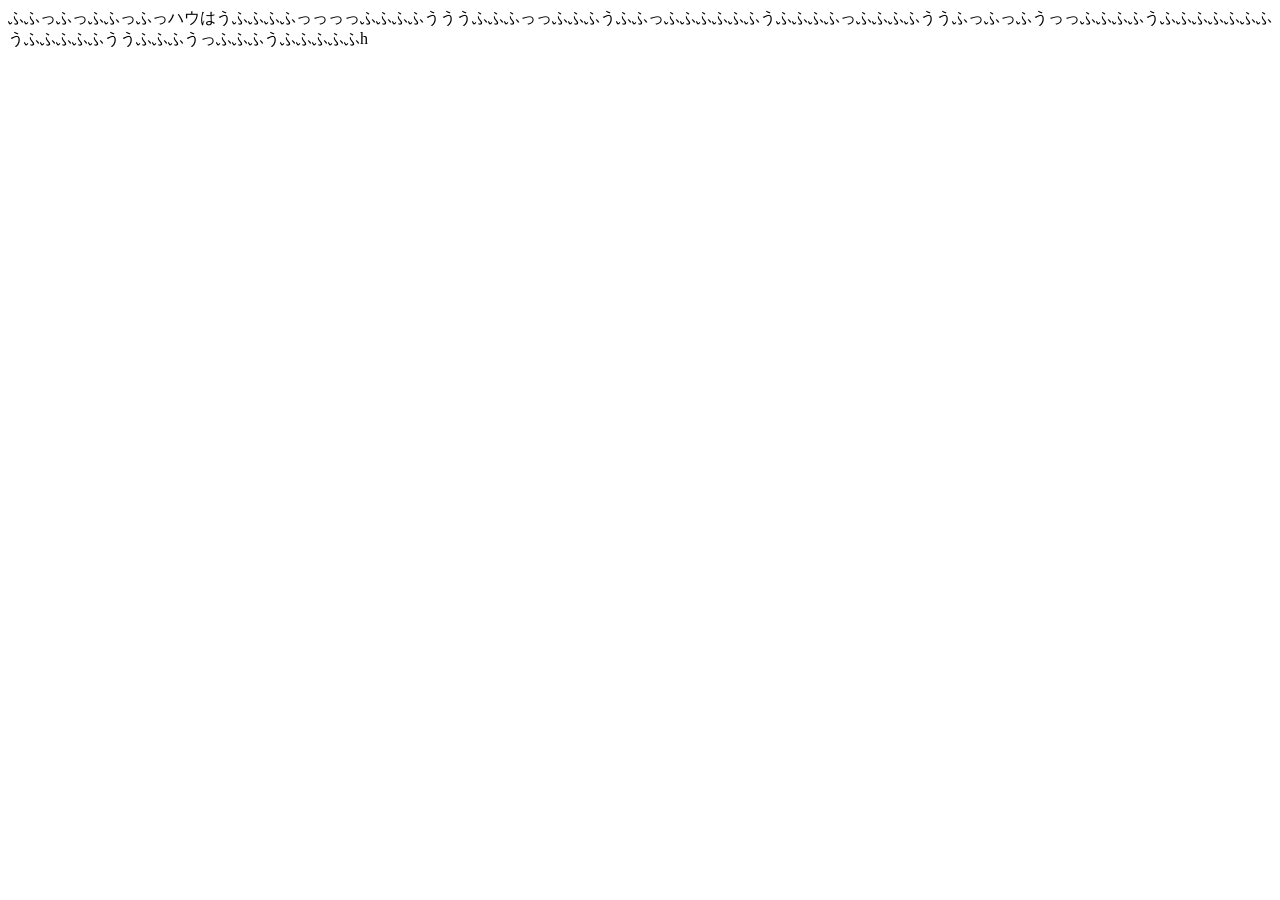
<file: index.html>
<!DOCTYPE html>
<html lang="en">
<head>
    <meta charset="UTF-8">
    <meta http-equiv="X-UA-Compatible" content="IE=edge">
    <meta name="viewport" content="width=device-width, initial-scale=1.0">
    <title>Document</title>
</head>
<body>
    ふふっふっふふっふっハウはうふふふふっっっっふふふふうううふふふっっふふふうふふっふふふふふふうふふふふっふふふふううふっふっふうっっふふふふうふふふふふふふうふふふふふううふふふうっふふふうふふふふふh
</body>
</html>
</file>
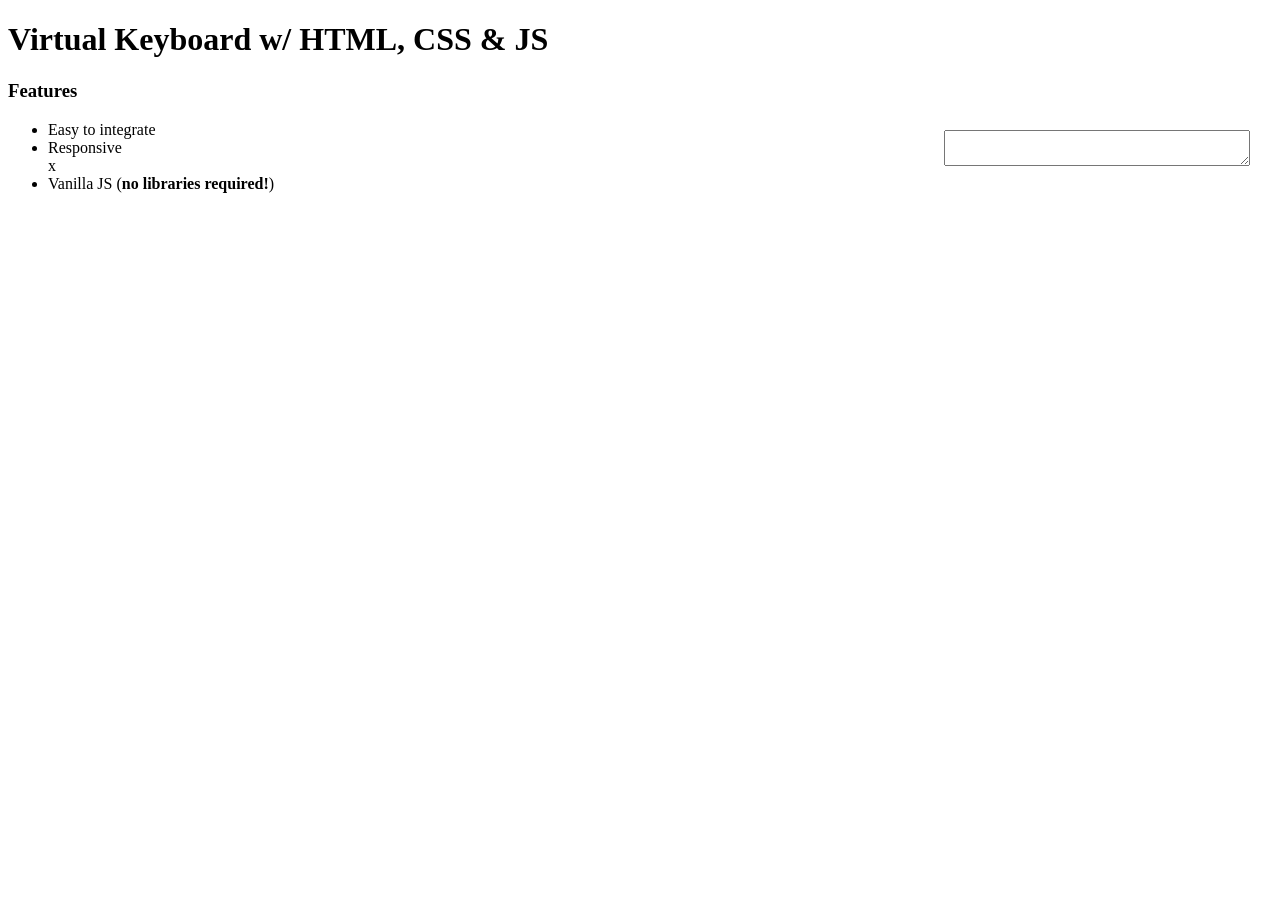
<file: virtual_keyboard/index.html>
<!DOCTYPE html>
<head>
    <title>Virtual Keyboard w/ HTML, CSS & JS</title>
    <meta name="viewport" content="width=device-width, initial-scale=1.0">
    <meta charset="utf-8">
    <link rel="shortcut icon" href="/assets/favicon.ico">
    <link rel="stylesheet" href="index.css">
    <link rel="stylesheet" href="index.css">
    <link href="https://fonts.googleapis.com/icon?family=Material+Icons" rel="stylesheet">
</head>

<body>
    <h1>Virtual Keyboard w/ HTML, CSS & JS</h1>
    <h3>Features</h3>
    <ul>
        <li>Easy to integrate</li>
        <li>Responsive</li>x
        <li>Vanilla JS (<strong>no libraries required!</strong>)</li>
    </ul>
    <textarea class="use-keyboard-input" style="position: absolute; top: 130px; right: 30px; width: 300px;"></textarea>

    <script src="index.js"></script>
</body>
</file>
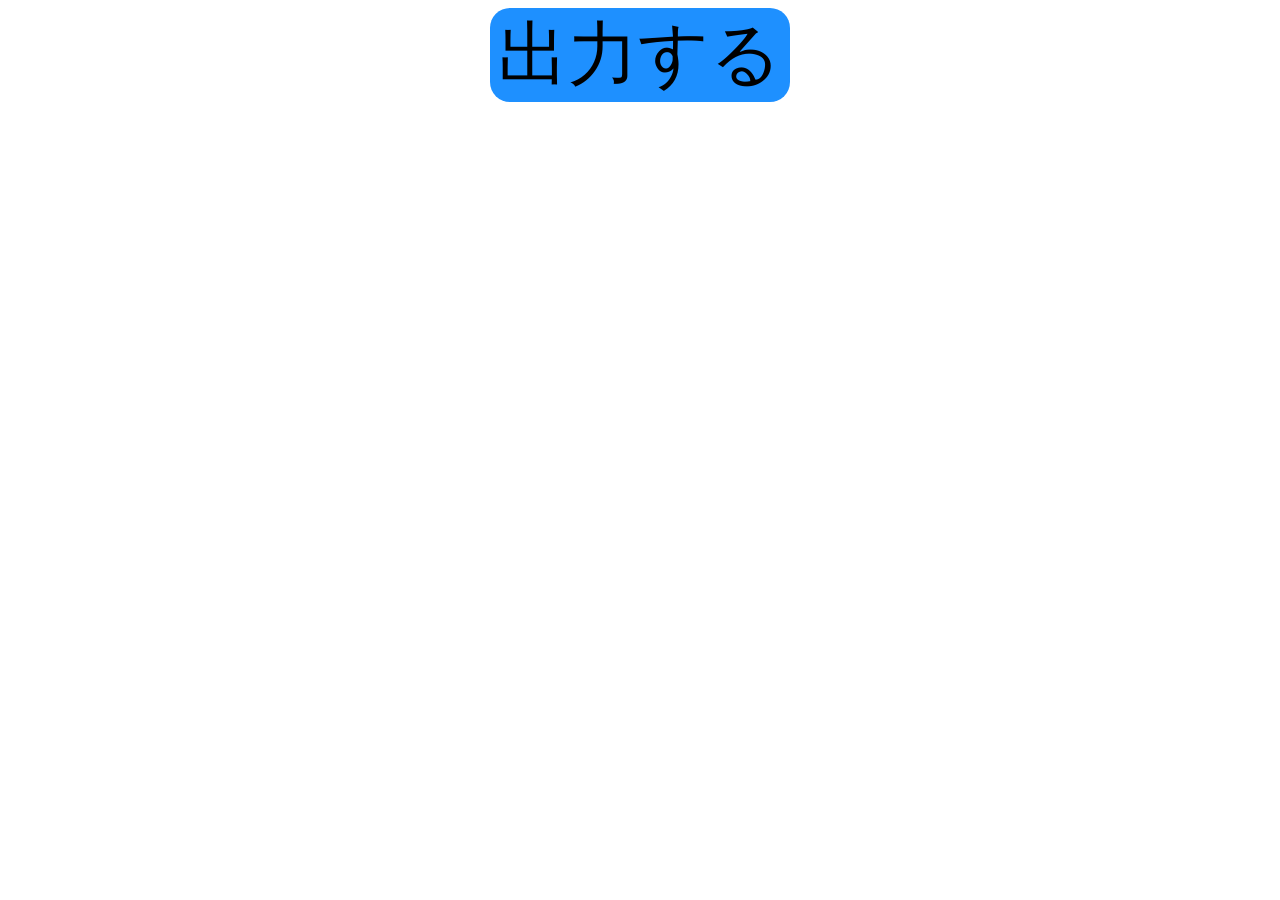
<file: omoshiro.html>
<!DOCTYPE html>
<html lang="en">
<head>
    <meta charset="UTF-8">
    <meta http-equiv="X-UA-Compatible" content="IE=edge">
    <meta name="viewport" content="width=device-width, initial-scale=1.0">
    <title>覚えやすいパスワード</title>
    <link rel="stylesheet" href="omoshiro.css" />
</head>
<body>
    <div id="hakkou" class="hakkou">出力する</div>
    <div id= "answerBox" class="answerBox"><div id ="pass"></div></div>
</body>
<script type="text/javascript" src="omoshiro.js"></script>
</html>
</file>
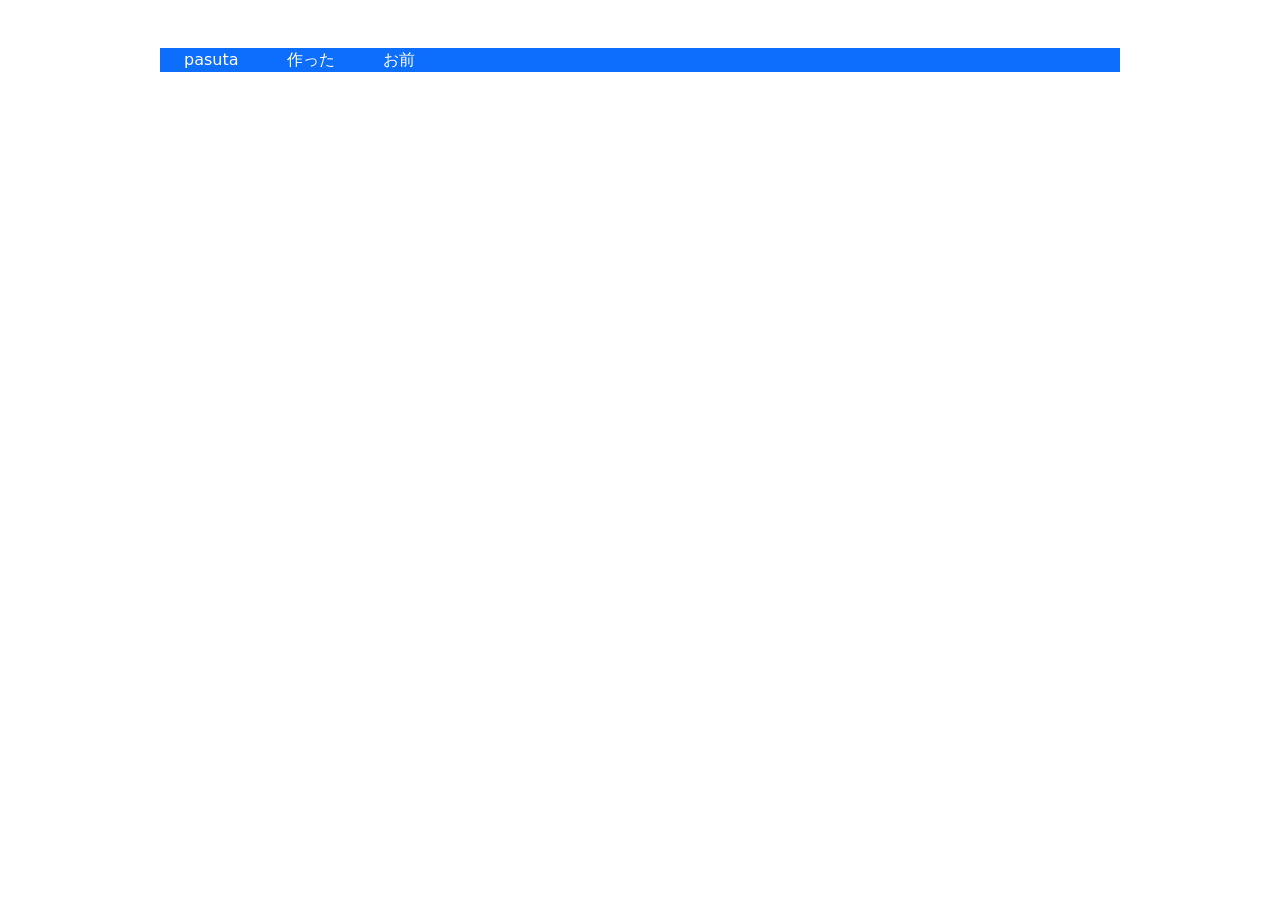
<file: bi-tosutorappu/bs.html>
<!DOCTYPE html>
<html lang="en">
<head>
    <meta charset="UTF-8">
    <meta http-equiv="X-UA-Compatible" content="IE=edge">
    <meta name="viewport" content="width=device-width, initial-scale=1.0">
    <link href="https://cdn.jsdelivr.net/npm/bootstrap@5.1.3/dist/css/bootstrap.min.css" rel="stylesheet" integrity="sha384-1BmE4kWBq78iYhFldvKuhfTAU6auU8tT94WrHftjDbrCEXSU1oBoqyl2QvZ6jIW3" crossorigin="anonymous">
    <title>Document</title>
</head>
<body>
    
    <div class="bg-primary text-white d-flex w-75 m-auto mt-5 ">
        <div class="mx-4 font-italic">pasuta</div>
        <div class="mx-4">作った</div>
        <div class="mx-4">お前</div>
    </div>
    <div></div>
    <div></div>
    <div></div>
    <div></div>
</body>
</html>
</file>
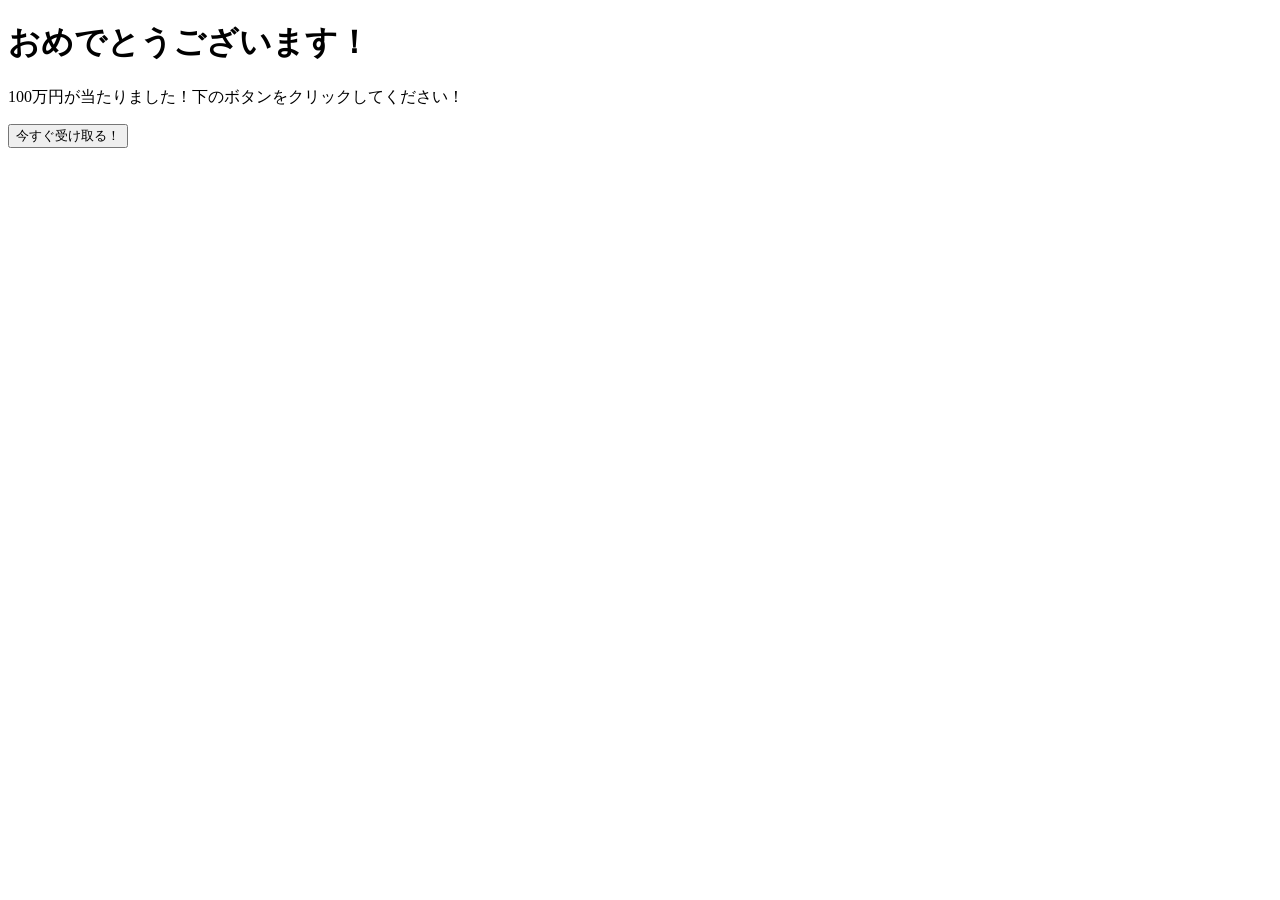
<file: CSRF/winner.html>
<!DOCTYPE html>
<html lang="ja">
<head>
  <meta charset="utf-8">
  <title>当選しました！</title>
</head>
<body>
  <h1>おめでとうございます！</h1>
  <form action="http://localhost:8080/index.php" method="post">
    <p>100万円が当たりました！下のボタンをクリックしてください！</p>
    <input type="hidden" name="message" value="犯行予告！！！！">
    <button>今すぐ受け取る！</button>
  </form>
</body>
</html>
</file>
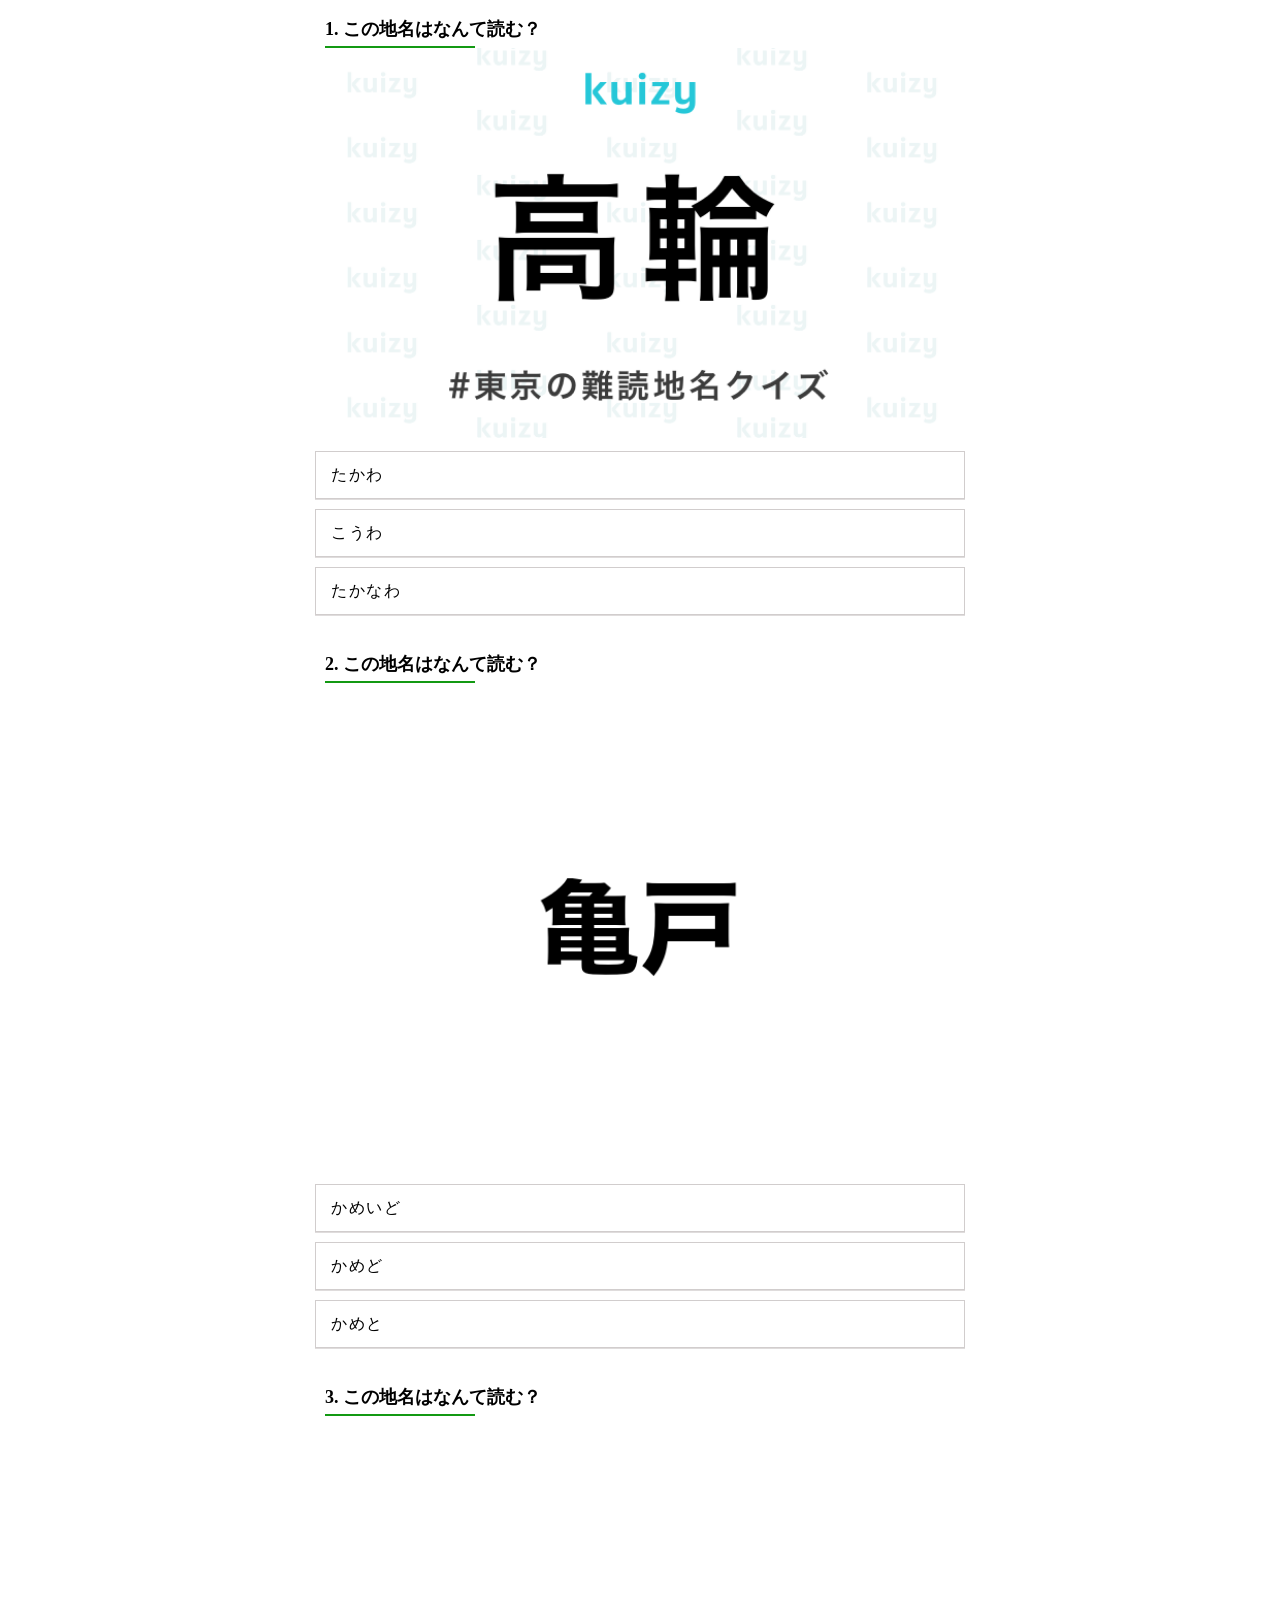
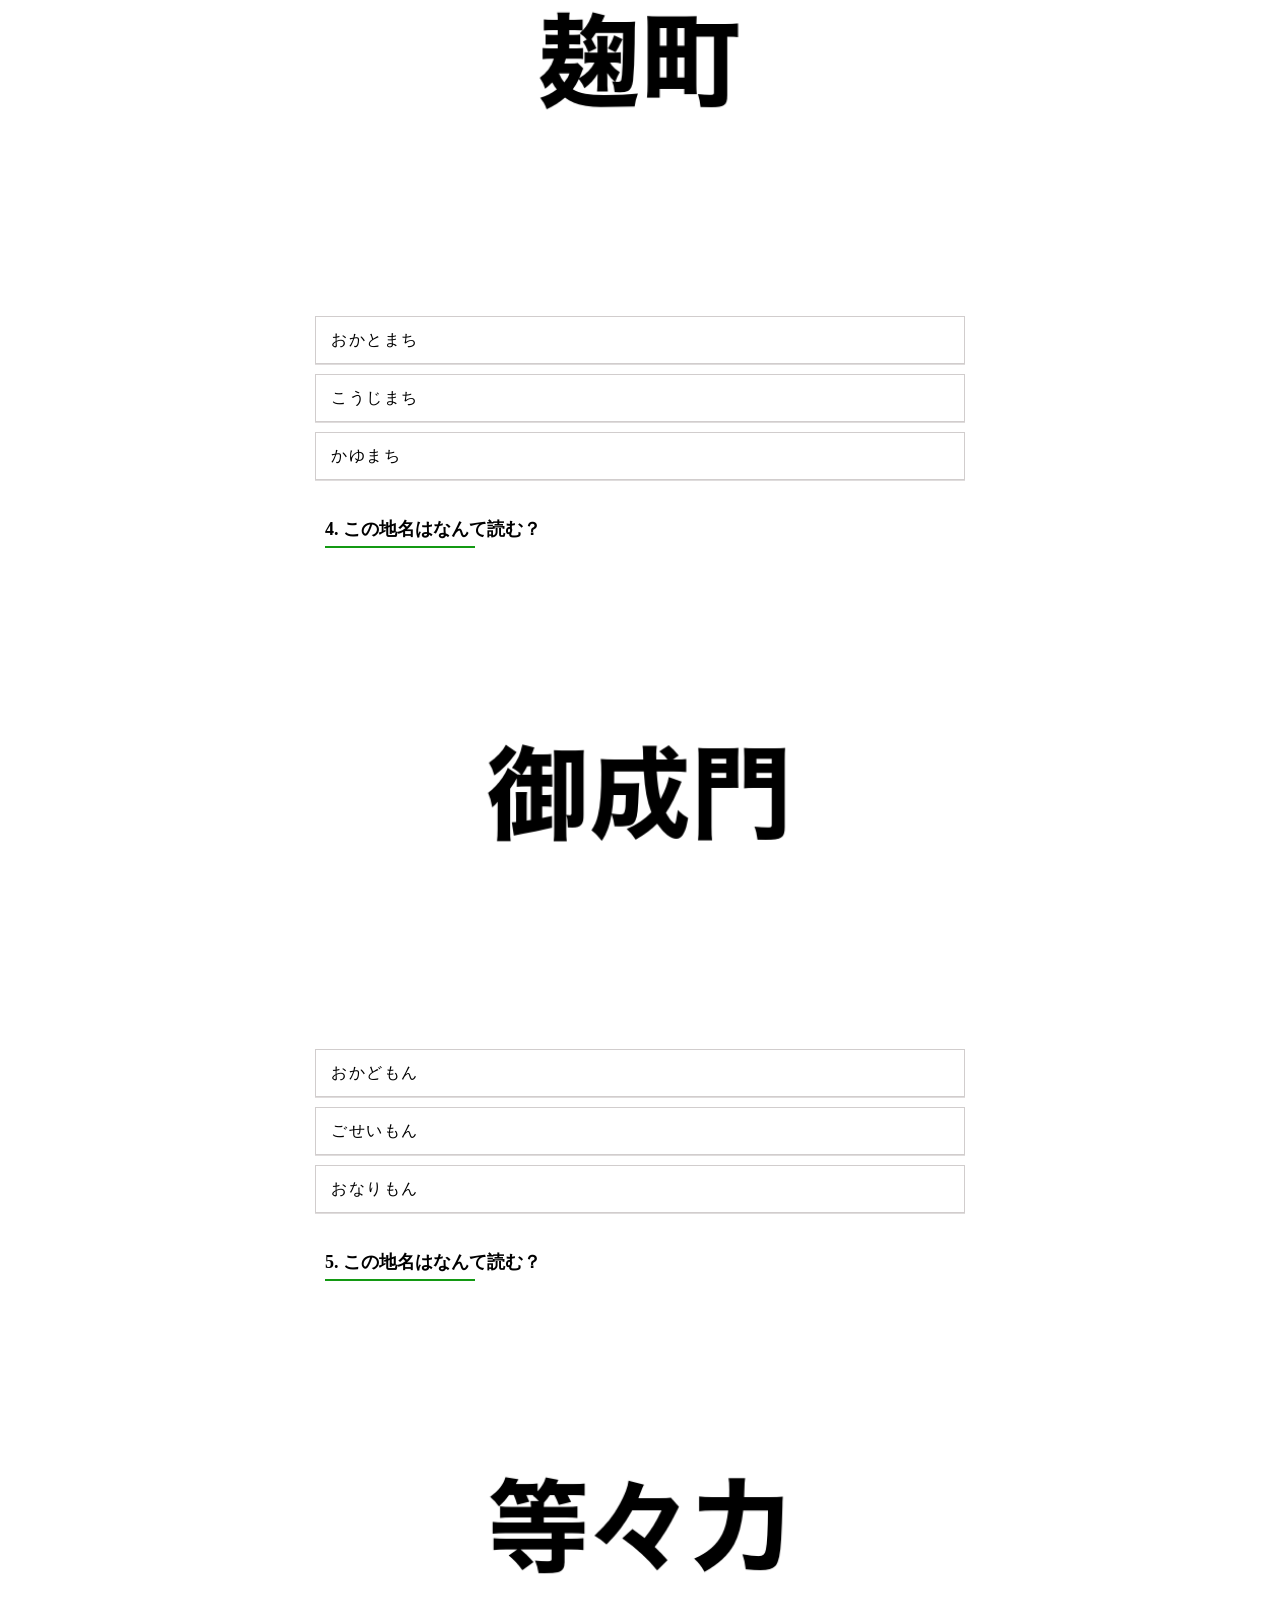
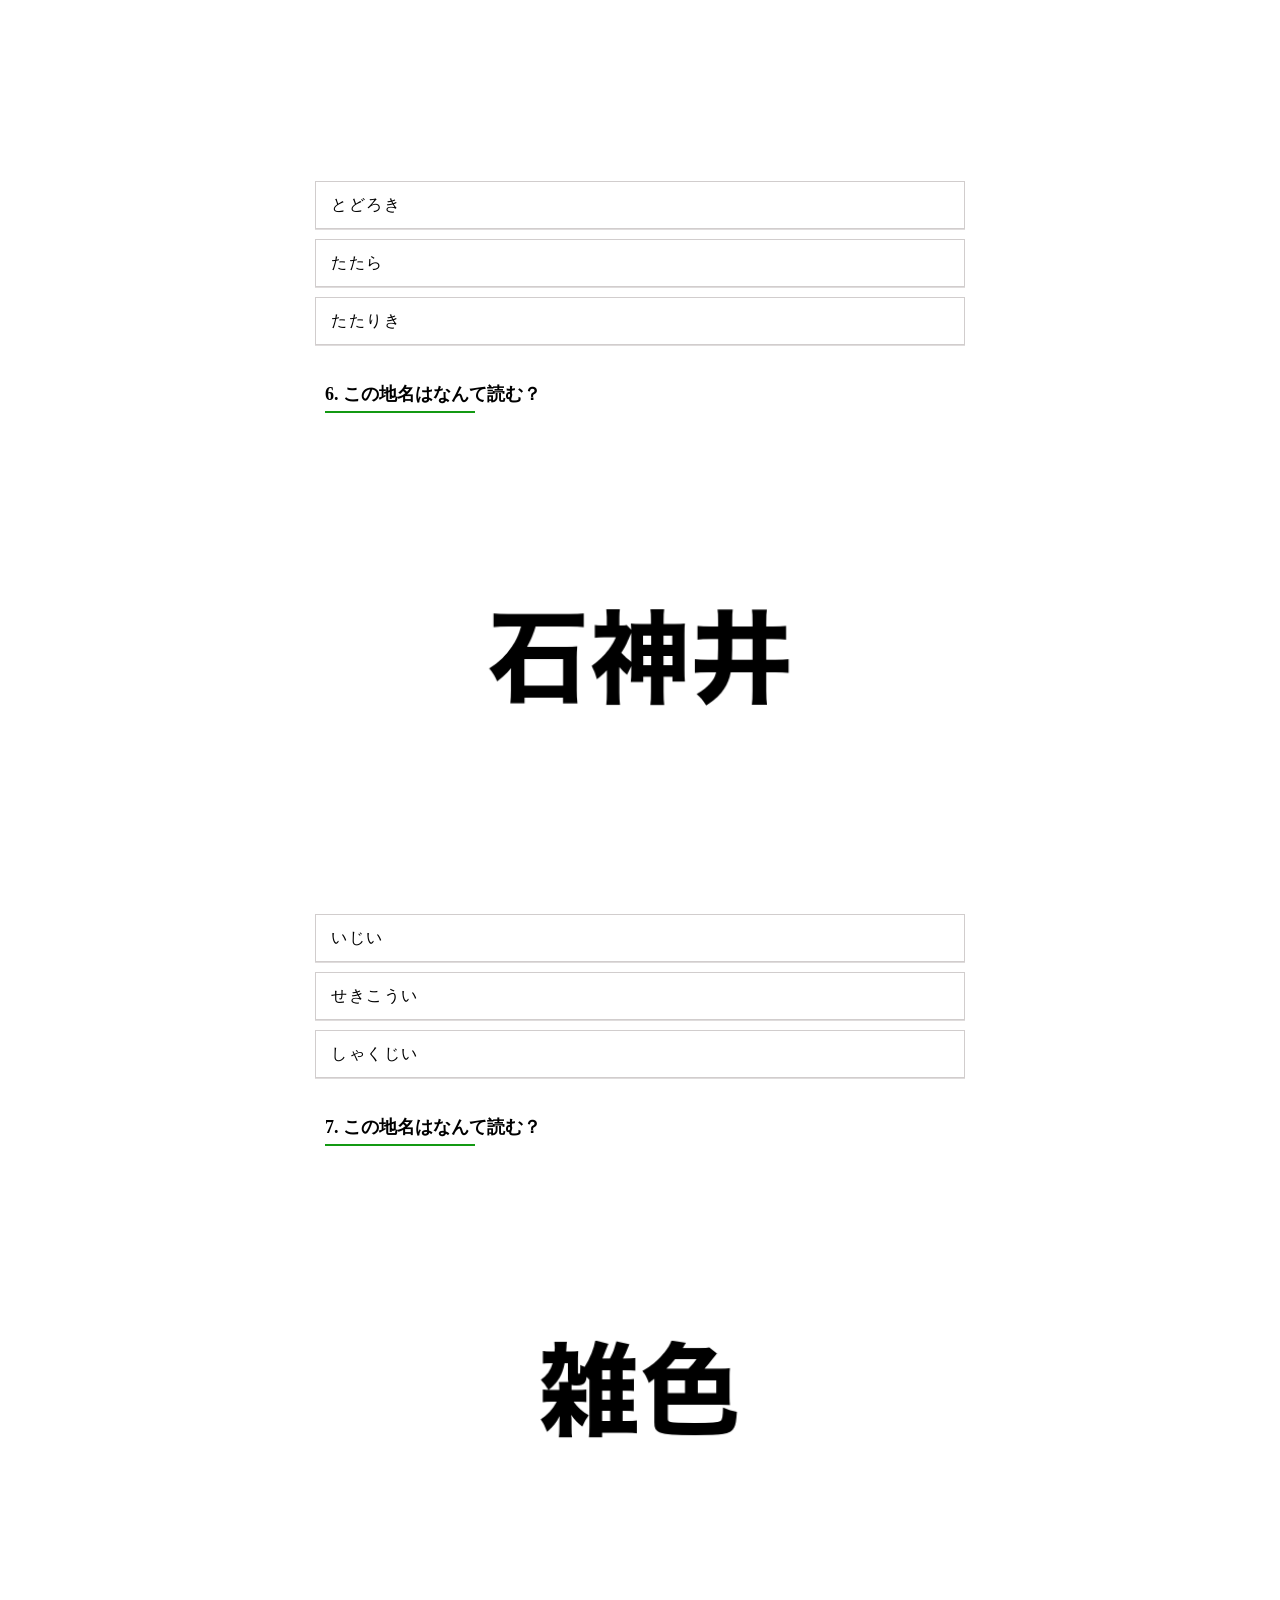
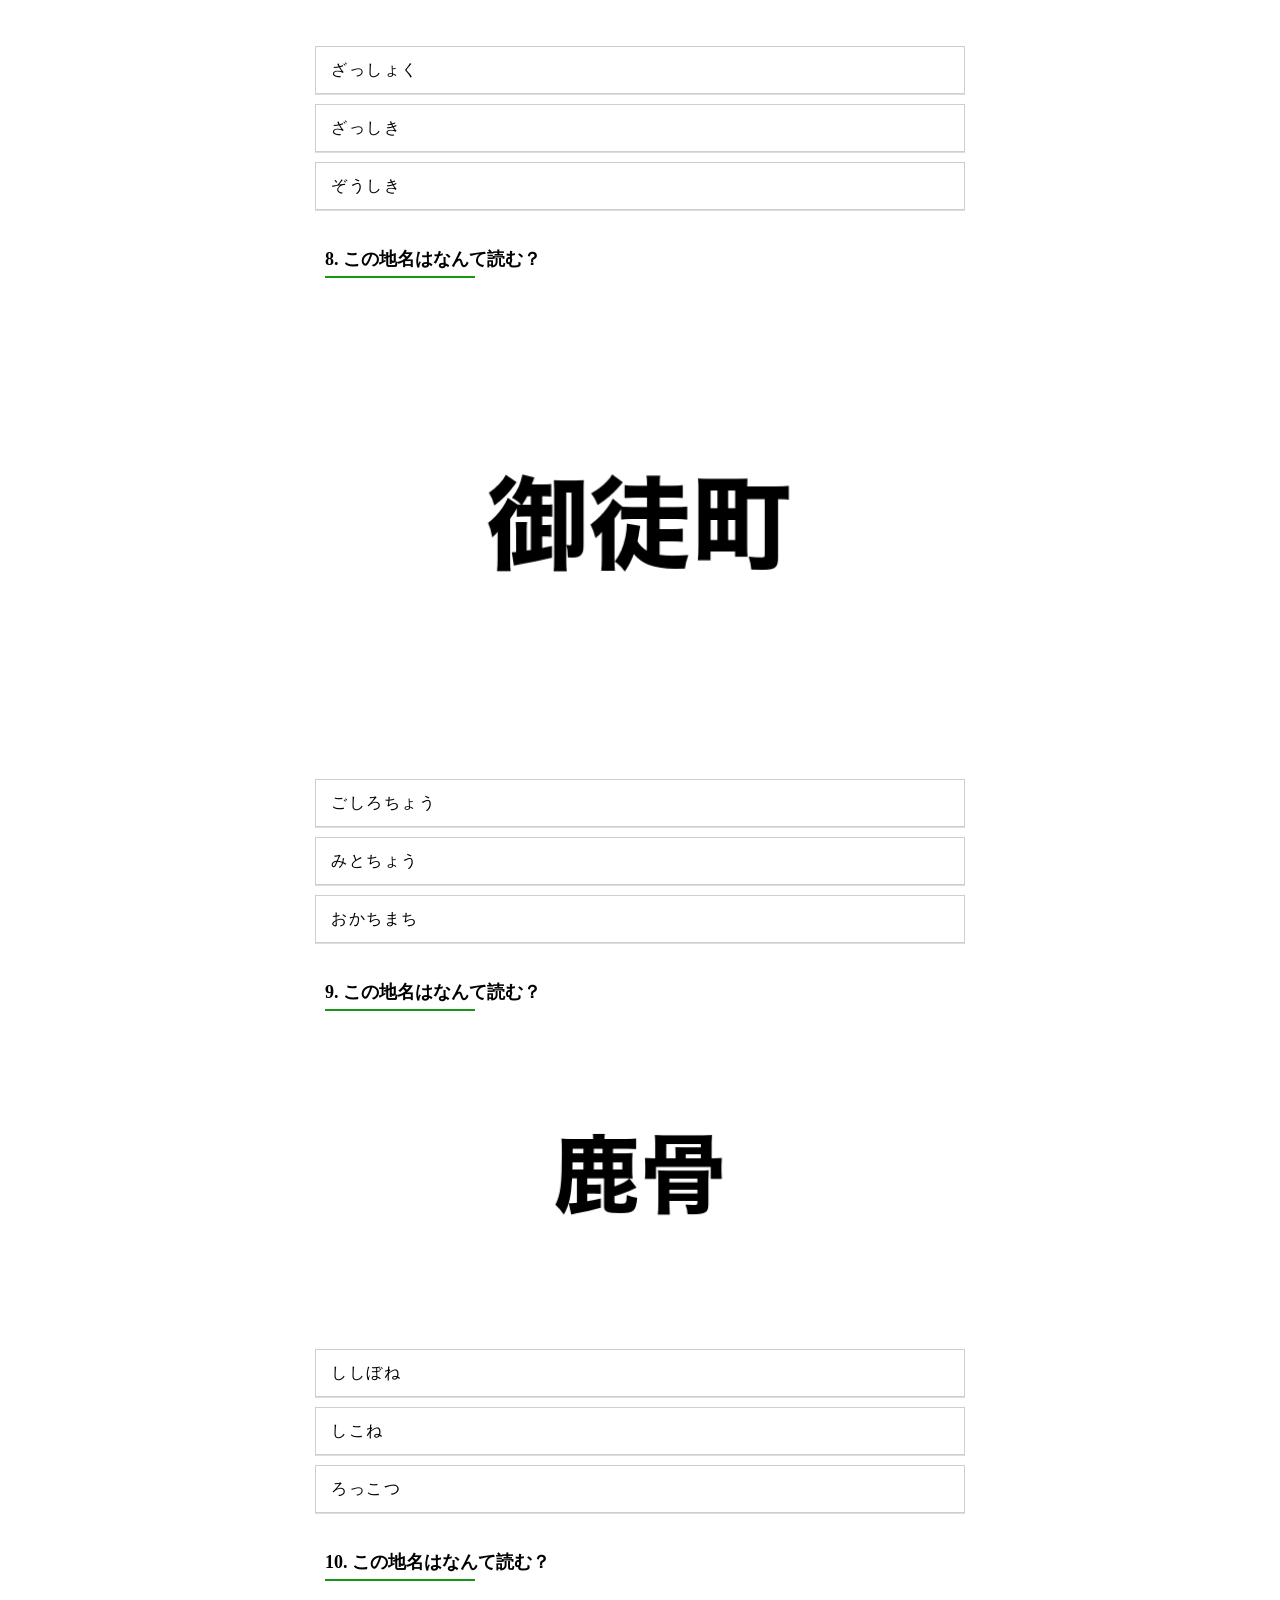
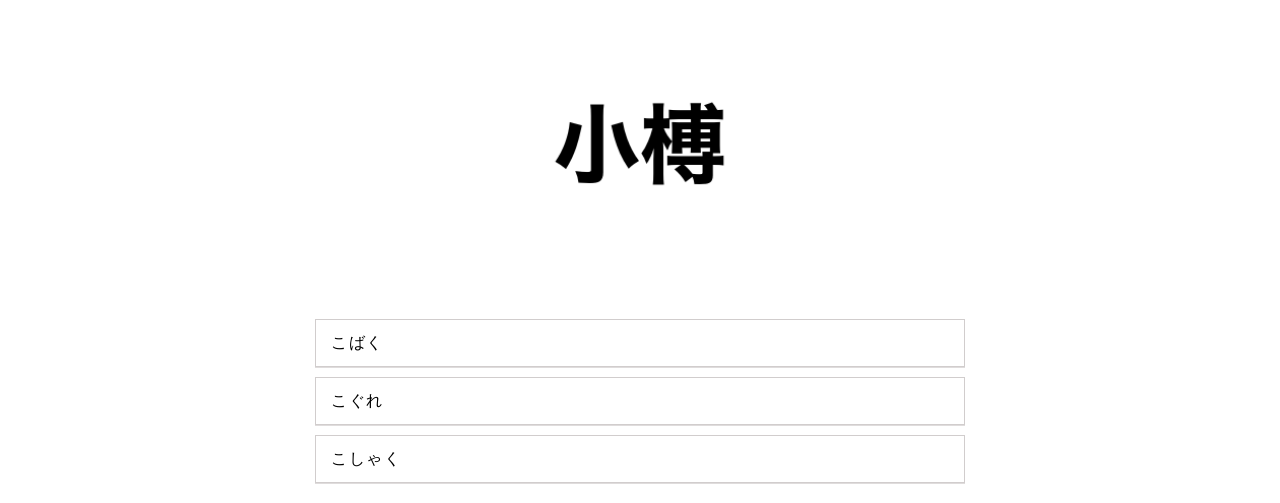
<file: mnk/a.html>
<!DOCTYPE html>
<html lang="en">
<head>
    <meta charset="UTF-8">
    <meta http-equiv="X-UA-Compatible" content="IE=edge">
    <meta name="viewport" content="width=device-width, initial-scale=1.0">
    <title>Document</title>
    <link rel="stylesheet" href="reset.css">
    <link rel="stylesheet" href="a.css">
</head>
<body>
    <script src="a.js"></script>
</body>
</html>
</file>
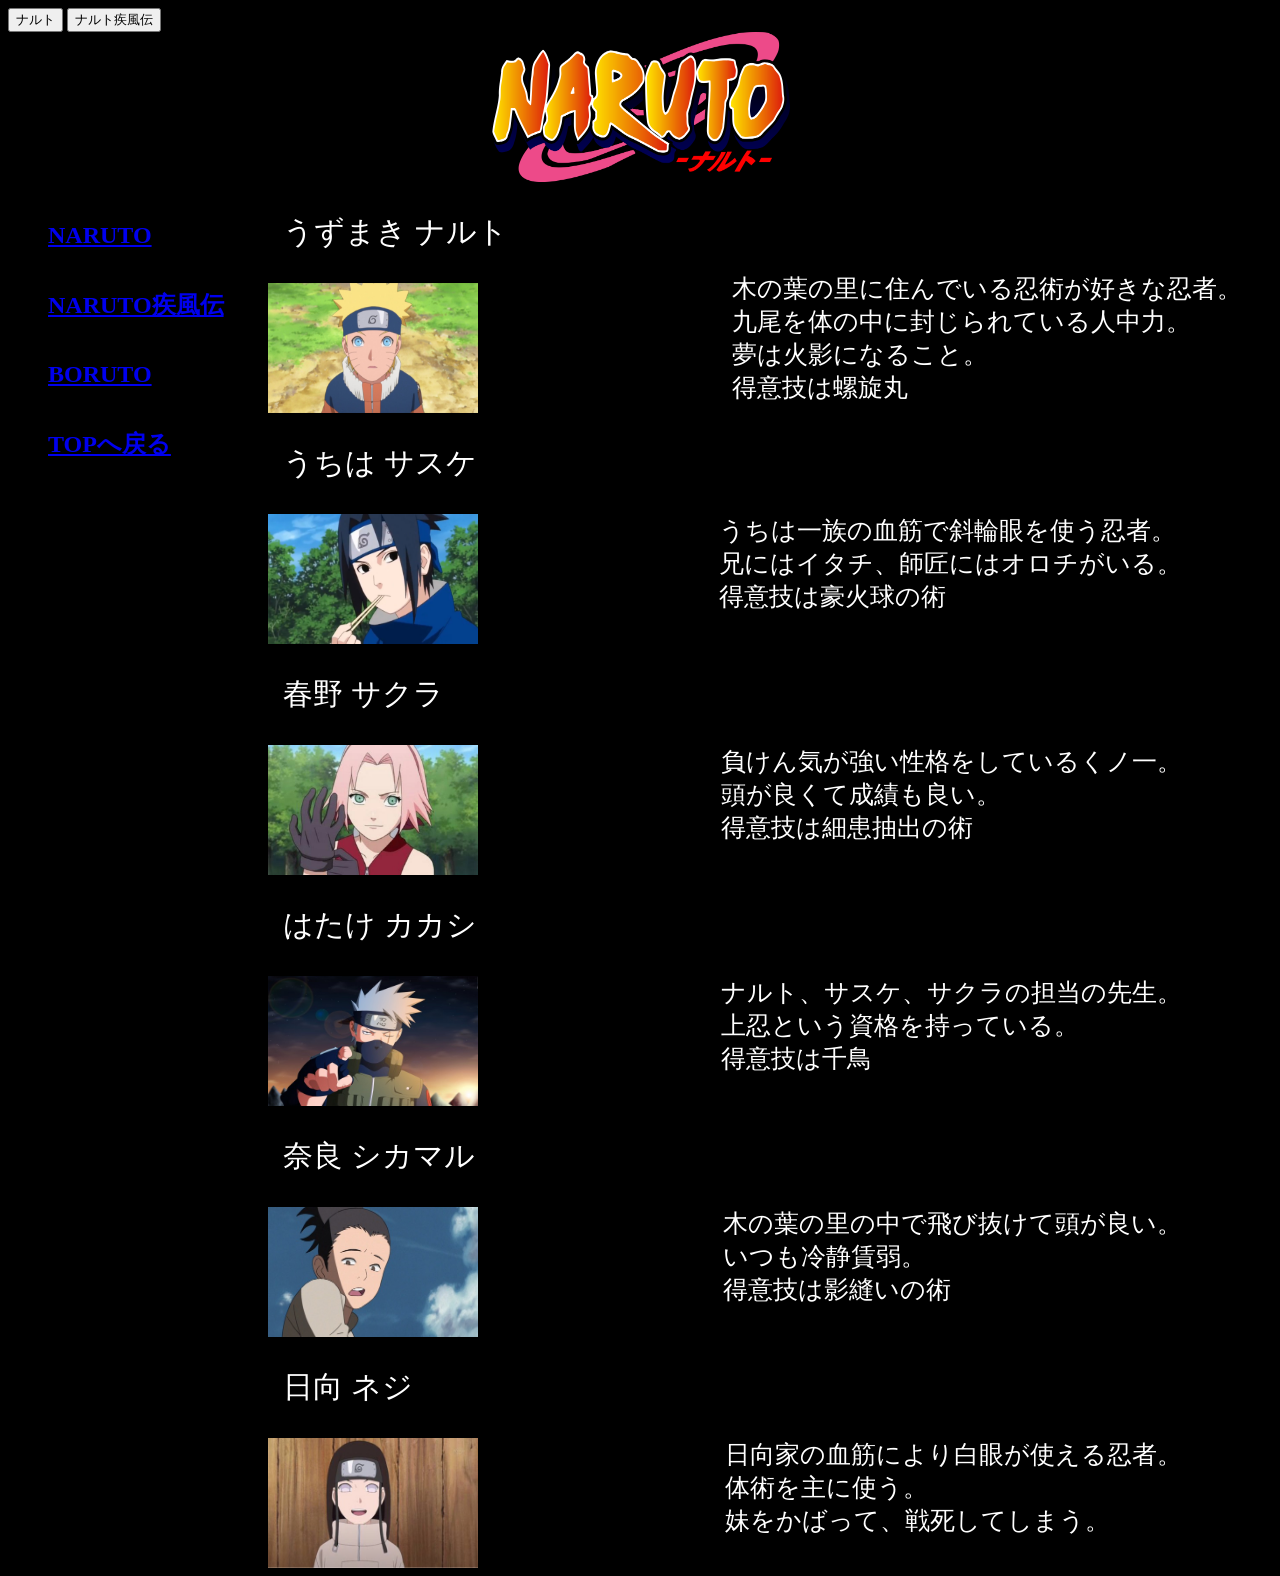
<file: rennga/rennga.html>
<html>
  <head>
    <link rel="stylesheet" href="narutosi.css" />
    <script>
      function buttonAPressed() {
        function ChangeImage(imgid, newimg) {
          document.getElementById(imgid).src = newimg;
        }
        ChangeImage("naruto", "naruto.jpg");
        ChangeImage("sasuke", "sasuke.jpg");
        ChangeImage("sakura", "sakura.jpg");
        ChangeImage("kakashi", "kakashi.jpg");
        ChangeImage("shikamaru", "shikamaru.jpg");
        ChangeImage("neji", "neji.jpg");
      }
      function buttonBPressed() {
        function ChangeImage(imgid, newimg) {
          document.getElementById(imgid).src = newimg;
        }
        ChangeImage("naruto", "narutosi.jpg");
        ChangeImage("sasuke", "sasukesi.jpg");
        ChangeImage("sakura", "sakurasi.jpg");
        ChangeImage("kakashi", "kakashisi.jpg");
        ChangeImage("shikamaru", "shikamarusi.jpg");
        ChangeImage("neji", "nejisi.jpg");
      }
    </script>
  </head>

  <body>
    <button onclick="buttonAPressed()">ナルト</button>
    <button onclick="buttonBPressed()">ナルト疾風伝</button>

    <div class="picture">
      <img src="narutologo.png" width="300" height="150" alt="サンプル画像" />
    </div>

    <div class="a">
      <div class="b">
        <a href="naruto.html">
          <h2>NARUTO</h2>
        </a>
      </div>
      <div class="b">
        <a href="narutosi.html">
          <h2>NARUTO疾風伝</h2>
        </a>
      </div>
      <div class="b">
        <a href="boruto.html">
          <h2>BORUTO</h2>
        </a>
      </div>
      <div class="b">
        <a href="index.html">
          <h2>TOPへ戻る</h2>
        </a>
      </div>
    </div>

    <div class="f">
      うずまき ナルト
      <div class="j">
        木の葉の里に住んでいる忍術が好きな忍者。
        <br />九尾を体の中に封じられている人中力。 <br />夢は火影になること。
        <br />得意技は螺旋丸
      </div>
    </div>
    <div class="g">
      <img
        src="naruto.jpg"
        width="210"
        height="130"
        alt="サンプル画像"
        id="naruto"
      />
    </div>

    <div class="f">うちは サスケ</div>
    <div class="i">
      うちは一族の血筋で斜輪眼を使う忍者。
      <br />兄にはイタチ、師匠にはオロチがいる。 <br />得意技は豪火球の術
    </div>

    <div class="g">
      <img
        src="sasuke.jpg"
        width="210"
        height="130"
        alt="サンプル画像"
        id="sasuke"
      />
    </div>

    <div class="f">春野 サクラ</div>

    <div class="i">
      負けん気が強い性格をしているくノ一。
      <br />頭が良くて成績も良い。 <br />得意技は細患抽出の術
    </div>

    <div class="g">
      <img
        src="sakura.jpg"
        width="210"
        height="130"
        alt="サンプル画像"
        id="sakura"
      />
    </div>

    <div class="f">はたけ カカシ</div>

    <div class="i">
      ナルト、サスケ、サクラの担当の先生。
      <br />上忍という資格を持っている。 <br />得意技は千鳥
    </div>

    <div class="g">
      <img
        src="kakashi.jpg"
        width="210"
        height="130"
        alt="サンプル画像"
        id="kakashi"
      />
    </div>

    <div class="f">奈良 シカマル</div>

    <div class="i">
      木の葉の里の中で飛び抜けて頭が良い。
      <br />いつも冷静賃弱。 <br />得意技は影縫いの術
    </div>

    <div class="g">
      <img
        src="shikamaru.jpg"
        width="210"
        height="130"
        alt="サンプル画像"
        id="shikamaru"
      />
    </div>

    <div class="f">日向 ネジ</div>

    <div class="i">
      日向家の血筋により白眼が使える忍者。
      <br />体術を主に使う。 <br />妹をかばって、戦死してしまう。
    </div>
    <div class="g">
      <img
        src="neji.jpg"
        width="210"
        height="130"
        alt="サンプル画像"
        id="neji"
      />
    </div>
  </body>
</html>
</file>
<file: virtual_keyboard/index.css>
.keyboard {
    position: fixed;
    left: 0;
    bottom: 0;
    width: 100%;
    padding: 5px 0;
    background: #004134;
    box-shadow: 0 0 50px rgba(0, 0, 0, 0.5);
    user-select: none;
    transition: bottom 0.4s;
}

.keyboard--hidden {
    bottom: -100%;
}

.keyboard__keys {
    text-align: center;
}

.keyboard__key {
    height: 45px;
    width: 6%;
    max-width: 90px;
    margin: 3px;
    border-radius: 4px;
    border: none;
    background: rgba(255, 255, 255, 0.2);
    color: #ffffff;
    font-size: 1.05rem;
    outline: none;
    cursor: pointer;
    display: inline-flex;
    align-items: center;
    justify-content: center;
    vertical-align: top;
    padding: 0;
    -webkit-tap-highlight-color: transparent;
    position: relative;
}

.keyboard__key:active {
    background: rgba(255, 255, 255, 0.12);
}

.keyboard__key--wide {
    width: 12%;
}

.keyboard__key--extra-wide {
    width: 36%;
    max-width: 500px;
}

.keyboard__key--activatable::after {
    content: '';
    top: 10px;
    right: 10px;
    position: absolute;
    width: 8px;
    height: 8px;
    background: rgba(0, 0, 0, 0.4);
    border-radius: 50%;
}

.keyboard__key--active::after {
    background: #08ff00;
}

.keyboard__key--dark {
    background: rgba(0, 0, 0, 0.25);
}
</file>
<file: omoshiro.css>
.hakkou{
    background-color: dodgerblue;
    width: 300px;
    font-size: 70px;
    text-align: center;
    margin: auto;
    cursor: pointer;
    border-radius:20px ;
}
.answerBox{
    
    background-color: rgb(77, 77, 77);
    width: 300px;
    font-size: 10px;
    text-align: center;
    margin: 10px auto;
    border-radius:20px ;
}
.pointerEvent{
    opacity:0.5;
    cursor: pointer;
}
</file>
<file: mnk/a.css>
.main{
    max-width: 650px;
    margin: auto;
    padding: 10px;
  }
  
  .question{
    position: relative;
    font-size: 18px;
    font-weight: 600;
    padding: 10px;
  }
  
  .question::before{
    position: absolute;
    bottom: 0%;
    content: "";
    width: 150px;
    border-bottom: solid 2px rgb(19, 153, 19);
  }
  
  img{
    width: 100%;
  }
  
  .option{
    border:1px solid rgb(209, 205, 205);
    width: 100%;
    box-shadow: 0px 1px rgb(223, 220, 220);
    cursor: pointer;
    margin: 10px 0;
    padding: 15px;
    font-size: 16px;
    font-weight: 550;
    box-sizing: border-box;
    letter-spacing: 0.1em;
  }
  
  .answerBox{
    background-color: #f5f5f5;
    width: 100%;
    padding: 20px;
    /* display: none; */
    box-sizing: border-box;
  }
  
  .correct{
    display: none;
  }
  
  .correctResult{
    position: relative;
    display: inline-block;
    margin-bottom: 10px;
    padding-bottom: 5px;
    font-weight: 600;
    line-height: 20px;
    letter-spacing: 0.1em;
  }
  
  .correctResult::before{
    position: absolute;
    bottom: 0%;
    content: "";
    width: 100%;
    border-bottom: solid 3px #287dff;
  }
  
  .answerSentence{
    letter-spacing: 0.05em;
  }
  
  .wrong{
    display: none;
  }
  
  .wrongResult{
    position: relative;
    display: inline-block;
    margin-bottom: 10px;
    padding-bottom: 5px;
    font-weight: 600;
    line-height: 20px;
    letter-spacing: 0.1em;
  }
  
  .wrongResult::before{
    position: absolute;
    bottom: 0%;
    content: "";
    width: 100%;
    border-bottom: solid 3px #ff5128;
  }
  
  
  .true{
    background-color: royalblue;
    color: azure;
  }
  
  .false{
    background-color: #ff5128;
    color: azure;
  }
  
  .clickedOptionBox{
    pointer-events: none;
  }
</file>
<file: rennga/narutosi.css>
body {
  background-color: black;
  background-size: 300px;
  background-position: left 110px;
  background-repeat: no-repeat;
}

.picture {
  text-align: center;
}

.a {
  font-family: serif;
  float: left;
}

.b {
  margin: 40px;
}

.c {
  float: right;
}

.f {
  margin: 30px 30px 30px 30px;
  color: white;
  font-family: serif;
  font-size: 30px;
  padding: 0px 0px 0px 245px;
}

.g {
  padding: 0px 0px 0px 260px;
}

.i {
  float: right;
  color: white;
  font-family: serif;
  font-size: 25px;
  padding: 0px 90px 0px 0px;
}
.j {
  float: right;
  color: white;
  font-family: serif;
  font-size: 25px;
  padding: 60px 0px 0px 0px;
}

.k {
  float: right;
  color: white;
  font-family: serif;
  font-size: 25px;
  padding: 0px 0px 0px 0px;
}

.l {
  background-color: white;
  background-size: 300px;
  background-position: left 150px;
  background-repeat: no-repeat;
}

.m {
  padding: 0px 0px 0px 275px;
}

.none {
  display: none;
}

.block {
  display: block;
}
</file>
